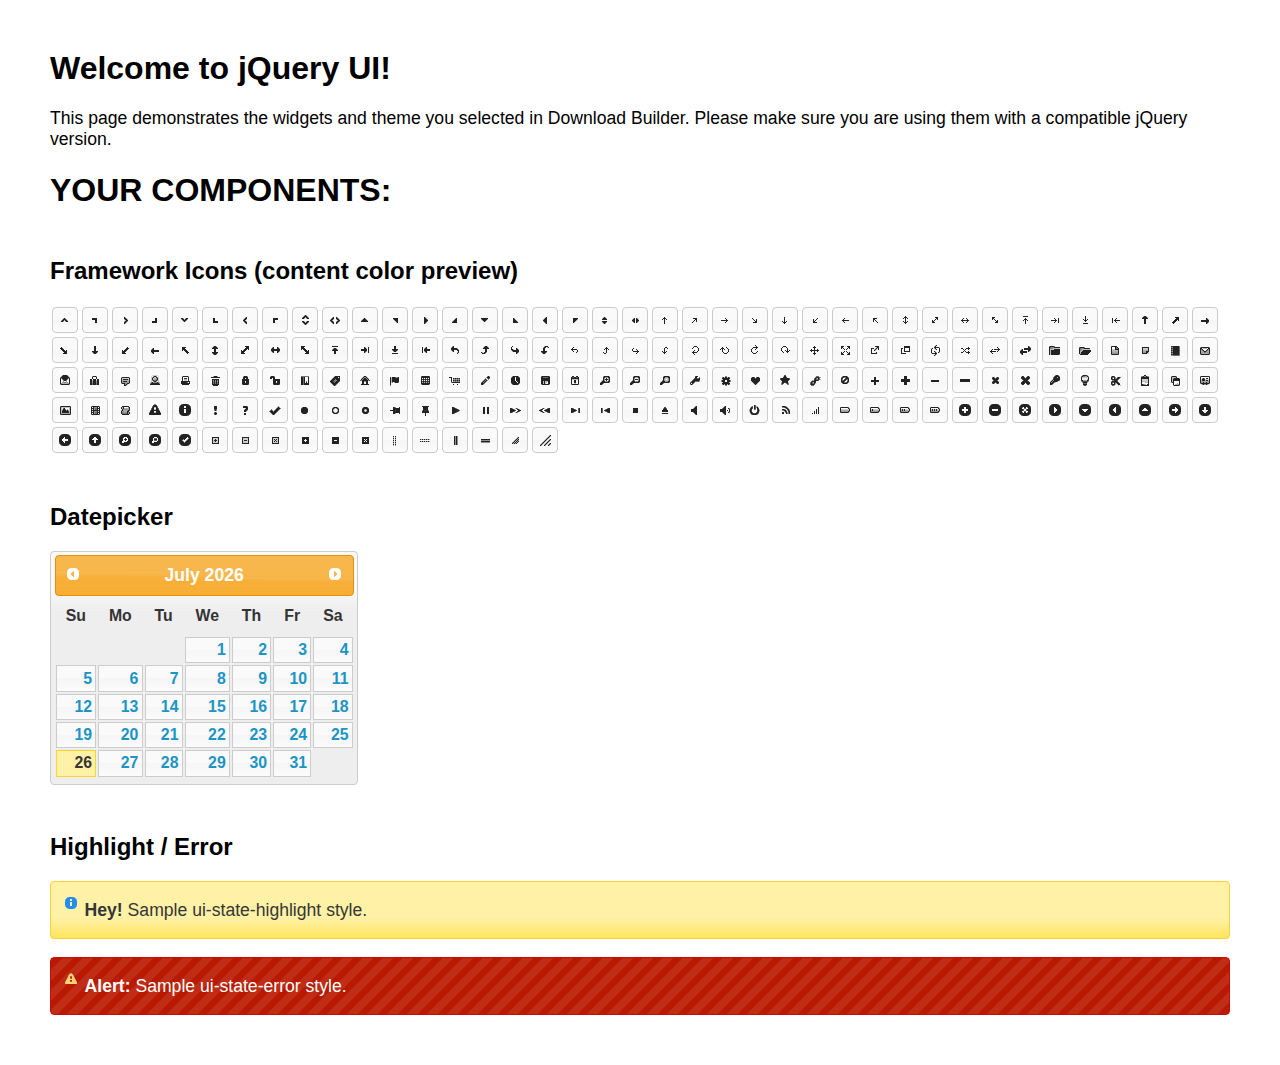
<file: boardproject/jquery-ui-1.13.3.custom/index.html>
<!doctype html>
<html lang="us">
<head>
	<meta charset="utf-8">
	<title>jQuery UI Example Page</title>
	<link href="jquery-ui.css" rel="stylesheet">
	<style>
	body{
		font-family: "Trebuchet MS", sans-serif;
		margin: 50px;
	}
	.demoHeaders {
		margin-top: 2em;
	}
	#dialog-link {
		padding: .4em 1em .4em 20px;
		text-decoration: none;
		position: relative;
	}
	#dialog-link span.ui-icon {
		margin: 0 5px 0 0;
		position: absolute;
		left: .2em;
		top: 50%;
		margin-top: -8px;
	}
	#icons {
		margin: 0;
		padding: 0;
	}
	#icons li {
		margin: 2px;
		position: relative;
		padding: 4px 0;
		cursor: pointer;
		float: left;
		list-style: none;
	}
	#icons span.ui-icon {
		float: left;
		margin: 0 4px;
	}
	.fakewindowcontain .ui-widget-overlay {
		position: absolute;
	}
	select {
		width: 200px;
	}
	</style>
</head>
<body>

<h1>Welcome to jQuery UI!</h1>

<div class="ui-widget">
	<p>This page demonstrates the widgets and theme you selected in Download Builder. Please make sure you are using them with a compatible jQuery version.</p>
</div>

<h1>YOUR COMPONENTS:</h1>









<h2 class="demoHeaders">Framework Icons (content color preview)</h2>
<ul id="icons" class="ui-widget ui-helper-clearfix">
	<li class="ui-state-default ui-corner-all" title=".ui-icon-caret-1-n"><span class="ui-icon ui-icon-caret-1-n"></span></li>
	<li class="ui-state-default ui-corner-all" title=".ui-icon-caret-1-ne"><span class="ui-icon ui-icon-caret-1-ne"></span></li>
	<li class="ui-state-default ui-corner-all" title=".ui-icon-caret-1-e"><span class="ui-icon ui-icon-caret-1-e"></span></li>
	<li class="ui-state-default ui-corner-all" title=".ui-icon-caret-1-se"><span class="ui-icon ui-icon-caret-1-se"></span></li>
	<li class="ui-state-default ui-corner-all" title=".ui-icon-caret-1-s"><span class="ui-icon ui-icon-caret-1-s"></span></li>
	<li class="ui-state-default ui-corner-all" title=".ui-icon-caret-1-sw"><span class="ui-icon ui-icon-caret-1-sw"></span></li>
	<li class="ui-state-default ui-corner-all" title=".ui-icon-caret-1-w"><span class="ui-icon ui-icon-caret-1-w"></span></li>
	<li class="ui-state-default ui-corner-all" title=".ui-icon-caret-1-nw"><span class="ui-icon ui-icon-caret-1-nw"></span></li>
	<li class="ui-state-default ui-corner-all" title=".ui-icon-caret-2-n-s"><span class="ui-icon ui-icon-caret-2-n-s"></span></li>
	<li class="ui-state-default ui-corner-all" title=".ui-icon-caret-2-e-w"><span class="ui-icon ui-icon-caret-2-e-w"></span></li>
	<li class="ui-state-default ui-corner-all" title=".ui-icon-triangle-1-n"><span class="ui-icon ui-icon-triangle-1-n"></span></li>
	<li class="ui-state-default ui-corner-all" title=".ui-icon-triangle-1-ne"><span class="ui-icon ui-icon-triangle-1-ne"></span></li>
	<li class="ui-state-default ui-corner-all" title=".ui-icon-triangle-1-e"><span class="ui-icon ui-icon-triangle-1-e"></span></li>
	<li class="ui-state-default ui-corner-all" title=".ui-icon-triangle-1-se"><span class="ui-icon ui-icon-triangle-1-se"></span></li>
	<li class="ui-state-default ui-corner-all" title=".ui-icon-triangle-1-s"><span class="ui-icon ui-icon-triangle-1-s"></span></li>
	<li class="ui-state-default ui-corner-all" title=".ui-icon-triangle-1-sw"><span class="ui-icon ui-icon-triangle-1-sw"></span></li>
	<li class="ui-state-default ui-corner-all" title=".ui-icon-triangle-1-w"><span class="ui-icon ui-icon-triangle-1-w"></span></li>
	<li class="ui-state-default ui-corner-all" title=".ui-icon-triangle-1-nw"><span class="ui-icon ui-icon-triangle-1-nw"></span></li>
	<li class="ui-state-default ui-corner-all" title=".ui-icon-triangle-2-n-s"><span class="ui-icon ui-icon-triangle-2-n-s"></span></li>
	<li class="ui-state-default ui-corner-all" title=".ui-icon-triangle-2-e-w"><span class="ui-icon ui-icon-triangle-2-e-w"></span></li>
	<li class="ui-state-default ui-corner-all" title=".ui-icon-arrow-1-n"><span class="ui-icon ui-icon-arrow-1-n"></span></li>
	<li class="ui-state-default ui-corner-all" title=".ui-icon-arrow-1-ne"><span class="ui-icon ui-icon-arrow-1-ne"></span></li>
	<li class="ui-state-default ui-corner-all" title=".ui-icon-arrow-1-e"><span class="ui-icon ui-icon-arrow-1-e"></span></li>
	<li class="ui-state-default ui-corner-all" title=".ui-icon-arrow-1-se"><span class="ui-icon ui-icon-arrow-1-se"></span></li>
	<li class="ui-state-default ui-corner-all" title=".ui-icon-arrow-1-s"><span class="ui-icon ui-icon-arrow-1-s"></span></li>
	<li class="ui-state-default ui-corner-all" title=".ui-icon-arrow-1-sw"><span class="ui-icon ui-icon-arrow-1-sw"></span></li>
	<li class="ui-state-default ui-corner-all" title=".ui-icon-arrow-1-w"><span class="ui-icon ui-icon-arrow-1-w"></span></li>
	<li class="ui-state-default ui-corner-all" title=".ui-icon-arrow-1-nw"><span class="ui-icon ui-icon-arrow-1-nw"></span></li>
	<li class="ui-state-default ui-corner-all" title=".ui-icon-arrow-2-n-s"><span class="ui-icon ui-icon-arrow-2-n-s"></span></li>
	<li class="ui-state-default ui-corner-all" title=".ui-icon-arrow-2-ne-sw"><span class="ui-icon ui-icon-arrow-2-ne-sw"></span></li>
	<li class="ui-state-default ui-corner-all" title=".ui-icon-arrow-2-e-w"><span class="ui-icon ui-icon-arrow-2-e-w"></span></li>
	<li class="ui-state-default ui-corner-all" title=".ui-icon-arrow-2-se-nw"><span class="ui-icon ui-icon-arrow-2-se-nw"></span></li>
	<li class="ui-state-default ui-corner-all" title=".ui-icon-arrowstop-1-n"><span class="ui-icon ui-icon-arrowstop-1-n"></span></li>
	<li class="ui-state-default ui-corner-all" title=".ui-icon-arrowstop-1-e"><span class="ui-icon ui-icon-arrowstop-1-e"></span></li>
	<li class="ui-state-default ui-corner-all" title=".ui-icon-arrowstop-1-s"><span class="ui-icon ui-icon-arrowstop-1-s"></span></li>
	<li class="ui-state-default ui-corner-all" title=".ui-icon-arrowstop-1-w"><span class="ui-icon ui-icon-arrowstop-1-w"></span></li>
	<li class="ui-state-default ui-corner-all" title=".ui-icon-arrowthick-1-n"><span class="ui-icon ui-icon-arrowthick-1-n"></span></li>
	<li class="ui-state-default ui-corner-all" title=".ui-icon-arrowthick-1-ne"><span class="ui-icon ui-icon-arrowthick-1-ne"></span></li>
	<li class="ui-state-default ui-corner-all" title=".ui-icon-arrowthick-1-e"><span class="ui-icon ui-icon-arrowthick-1-e"></span></li>
	<li class="ui-state-default ui-corner-all" title=".ui-icon-arrowthick-1-se"><span class="ui-icon ui-icon-arrowthick-1-se"></span></li>
	<li class="ui-state-default ui-corner-all" title=".ui-icon-arrowthick-1-s"><span class="ui-icon ui-icon-arrowthick-1-s"></span></li>
	<li class="ui-state-default ui-corner-all" title=".ui-icon-arrowthick-1-sw"><span class="ui-icon ui-icon-arrowthick-1-sw"></span></li>
	<li class="ui-state-default ui-corner-all" title=".ui-icon-arrowthick-1-w"><span class="ui-icon ui-icon-arrowthick-1-w"></span></li>
	<li class="ui-state-default ui-corner-all" title=".ui-icon-arrowthick-1-nw"><span class="ui-icon ui-icon-arrowthick-1-nw"></span></li>
	<li class="ui-state-default ui-corner-all" title=".ui-icon-arrowthick-2-n-s"><span class="ui-icon ui-icon-arrowthick-2-n-s"></span></li>
	<li class="ui-state-default ui-corner-all" title=".ui-icon-arrowthick-2-ne-sw"><span class="ui-icon ui-icon-arrowthick-2-ne-sw"></span></li>
	<li class="ui-state-default ui-corner-all" title=".ui-icon-arrowthick-2-e-w"><span class="ui-icon ui-icon-arrowthick-2-e-w"></span></li>
	<li class="ui-state-default ui-corner-all" title=".ui-icon-arrowthick-2-se-nw"><span class="ui-icon ui-icon-arrowthick-2-se-nw"></span></li>
	<li class="ui-state-default ui-corner-all" title=".ui-icon-arrowthickstop-1-n"><span class="ui-icon ui-icon-arrowthickstop-1-n"></span></li>
	<li class="ui-state-default ui-corner-all" title=".ui-icon-arrowthickstop-1-e"><span class="ui-icon ui-icon-arrowthickstop-1-e"></span></li>
	<li class="ui-state-default ui-corner-all" title=".ui-icon-arrowthickstop-1-s"><span class="ui-icon ui-icon-arrowthickstop-1-s"></span></li>
	<li class="ui-state-default ui-corner-all" title=".ui-icon-arrowthickstop-1-w"><span class="ui-icon ui-icon-arrowthickstop-1-w"></span></li>
	<li class="ui-state-default ui-corner-all" title=".ui-icon-arrowreturnthick-1-w"><span class="ui-icon ui-icon-arrowreturnthick-1-w"></span></li>
	<li class="ui-state-default ui-corner-all" title=".ui-icon-arrowreturnthick-1-n"><span class="ui-icon ui-icon-arrowreturnthick-1-n"></span></li>
	<li class="ui-state-default ui-corner-all" title=".ui-icon-arrowreturnthick-1-e"><span class="ui-icon ui-icon-arrowreturnthick-1-e"></span></li>
	<li class="ui-state-default ui-corner-all" title=".ui-icon-arrowreturnthick-1-s"><span class="ui-icon ui-icon-arrowreturnthick-1-s"></span></li>
	<li class="ui-state-default ui-corner-all" title=".ui-icon-arrowreturn-1-w"><span class="ui-icon ui-icon-arrowreturn-1-w"></span></li>
	<li class="ui-state-default ui-corner-all" title=".ui-icon-arrowreturn-1-n"><span class="ui-icon ui-icon-arrowreturn-1-n"></span></li>
	<li class="ui-state-default ui-corner-all" title=".ui-icon-arrowreturn-1-e"><span class="ui-icon ui-icon-arrowreturn-1-e"></span></li>
	<li class="ui-state-default ui-corner-all" title=".ui-icon-arrowreturn-1-s"><span class="ui-icon ui-icon-arrowreturn-1-s"></span></li>
	<li class="ui-state-default ui-corner-all" title=".ui-icon-arrowrefresh-1-w"><span class="ui-icon ui-icon-arrowrefresh-1-w"></span></li>
	<li class="ui-state-default ui-corner-all" title=".ui-icon-arrowrefresh-1-n"><span class="ui-icon ui-icon-arrowrefresh-1-n"></span></li>
	<li class="ui-state-default ui-corner-all" title=".ui-icon-arrowrefresh-1-e"><span class="ui-icon ui-icon-arrowrefresh-1-e"></span></li>
	<li class="ui-state-default ui-corner-all" title=".ui-icon-arrowrefresh-1-s"><span class="ui-icon ui-icon-arrowrefresh-1-s"></span></li>
	<li class="ui-state-default ui-corner-all" title=".ui-icon-arrow-4"><span class="ui-icon ui-icon-arrow-4"></span></li>
	<li class="ui-state-default ui-corner-all" title=".ui-icon-arrow-4-diag"><span class="ui-icon ui-icon-arrow-4-diag"></span></li>
	<li class="ui-state-default ui-corner-all" title=".ui-icon-extlink"><span class="ui-icon ui-icon-extlink"></span></li>
	<li class="ui-state-default ui-corner-all" title=".ui-icon-newwin"><span class="ui-icon ui-icon-newwin"></span></li>
	<li class="ui-state-default ui-corner-all" title=".ui-icon-refresh"><span class="ui-icon ui-icon-refresh"></span></li>
	<li class="ui-state-default ui-corner-all" title=".ui-icon-shuffle"><span class="ui-icon ui-icon-shuffle"></span></li>
	<li class="ui-state-default ui-corner-all" title=".ui-icon-transfer-e-w"><span class="ui-icon ui-icon-transfer-e-w"></span></li>
	<li class="ui-state-default ui-corner-all" title=".ui-icon-transferthick-e-w"><span class="ui-icon ui-icon-transferthick-e-w"></span></li>
	<li class="ui-state-default ui-corner-all" title=".ui-icon-folder-collapsed"><span class="ui-icon ui-icon-folder-collapsed"></span></li>
	<li class="ui-state-default ui-corner-all" title=".ui-icon-folder-open"><span class="ui-icon ui-icon-folder-open"></span></li>
	<li class="ui-state-default ui-corner-all" title=".ui-icon-document"><span class="ui-icon ui-icon-document"></span></li>
	<li class="ui-state-default ui-corner-all" title=".ui-icon-document-b"><span class="ui-icon ui-icon-document-b"></span></li>
	<li class="ui-state-default ui-corner-all" title=".ui-icon-note"><span class="ui-icon ui-icon-note"></span></li>
	<li class="ui-state-default ui-corner-all" title=".ui-icon-mail-closed"><span class="ui-icon ui-icon-mail-closed"></span></li>
	<li class="ui-state-default ui-corner-all" title=".ui-icon-mail-open"><span class="ui-icon ui-icon-mail-open"></span></li>
	<li class="ui-state-default ui-corner-all" title=".ui-icon-suitcase"><span class="ui-icon ui-icon-suitcase"></span></li>
	<li class="ui-state-default ui-corner-all" title=".ui-icon-comment"><span class="ui-icon ui-icon-comment"></span></li>
	<li class="ui-state-default ui-corner-all" title=".ui-icon-person"><span class="ui-icon ui-icon-person"></span></li>
	<li class="ui-state-default ui-corner-all" title=".ui-icon-print"><span class="ui-icon ui-icon-print"></span></li>
	<li class="ui-state-default ui-corner-all" title=".ui-icon-trash"><span class="ui-icon ui-icon-trash"></span></li>
	<li class="ui-state-default ui-corner-all" title=".ui-icon-locked"><span class="ui-icon ui-icon-locked"></span></li>
	<li class="ui-state-default ui-corner-all" title=".ui-icon-unlocked"><span class="ui-icon ui-icon-unlocked"></span></li>
	<li class="ui-state-default ui-corner-all" title=".ui-icon-bookmark"><span class="ui-icon ui-icon-bookmark"></span></li>
	<li class="ui-state-default ui-corner-all" title=".ui-icon-tag"><span class="ui-icon ui-icon-tag"></span></li>
	<li class="ui-state-default ui-corner-all" title=".ui-icon-home"><span class="ui-icon ui-icon-home"></span></li>
	<li class="ui-state-default ui-corner-all" title=".ui-icon-flag"><span class="ui-icon ui-icon-flag"></span></li>
	<li class="ui-state-default ui-corner-all" title=".ui-icon-calculator"><span class="ui-icon ui-icon-calculator"></span></li>
	<li class="ui-state-default ui-corner-all" title=".ui-icon-cart"><span class="ui-icon ui-icon-cart"></span></li>
	<li class="ui-state-default ui-corner-all" title=".ui-icon-pencil"><span class="ui-icon ui-icon-pencil"></span></li>
	<li class="ui-state-default ui-corner-all" title=".ui-icon-clock"><span class="ui-icon ui-icon-clock"></span></li>
	<li class="ui-state-default ui-corner-all" title=".ui-icon-disk"><span class="ui-icon ui-icon-disk"></span></li>
	<li class="ui-state-default ui-corner-all" title=".ui-icon-calendar"><span class="ui-icon ui-icon-calendar"></span></li>
	<li class="ui-state-default ui-corner-all" title=".ui-icon-zoomin"><span class="ui-icon ui-icon-zoomin"></span></li>
	<li class="ui-state-default ui-corner-all" title=".ui-icon-zoomout"><span class="ui-icon ui-icon-zoomout"></span></li>
	<li class="ui-state-default ui-corner-all" title=".ui-icon-search"><span class="ui-icon ui-icon-search"></span></li>
	<li class="ui-state-default ui-corner-all" title=".ui-icon-wrench"><span class="ui-icon ui-icon-wrench"></span></li>
	<li class="ui-state-default ui-corner-all" title=".ui-icon-gear"><span class="ui-icon ui-icon-gear"></span></li>
	<li class="ui-state-default ui-corner-all" title=".ui-icon-heart"><span class="ui-icon ui-icon-heart"></span></li>
	<li class="ui-state-default ui-corner-all" title=".ui-icon-star"><span class="ui-icon ui-icon-star"></span></li>
	<li class="ui-state-default ui-corner-all" title=".ui-icon-link"><span class="ui-icon ui-icon-link"></span></li>
	<li class="ui-state-default ui-corner-all" title=".ui-icon-cancel"><span class="ui-icon ui-icon-cancel"></span></li>
	<li class="ui-state-default ui-corner-all" title=".ui-icon-plus"><span class="ui-icon ui-icon-plus"></span></li>
	<li class="ui-state-default ui-corner-all" title=".ui-icon-plusthick"><span class="ui-icon ui-icon-plusthick"></span></li>
	<li class="ui-state-default ui-corner-all" title=".ui-icon-minus"><span class="ui-icon ui-icon-minus"></span></li>
	<li class="ui-state-default ui-corner-all" title=".ui-icon-minusthick"><span class="ui-icon ui-icon-minusthick"></span></li>
	<li class="ui-state-default ui-corner-all" title=".ui-icon-close"><span class="ui-icon ui-icon-close"></span></li>
	<li class="ui-state-default ui-corner-all" title=".ui-icon-closethick"><span class="ui-icon ui-icon-closethick"></span></li>
	<li class="ui-state-default ui-corner-all" title=".ui-icon-key"><span class="ui-icon ui-icon-key"></span></li>
	<li class="ui-state-default ui-corner-all" title=".ui-icon-lightbulb"><span class="ui-icon ui-icon-lightbulb"></span></li>
	<li class="ui-state-default ui-corner-all" title=".ui-icon-scissors"><span class="ui-icon ui-icon-scissors"></span></li>
	<li class="ui-state-default ui-corner-all" title=".ui-icon-clipboard"><span class="ui-icon ui-icon-clipboard"></span></li>
	<li class="ui-state-default ui-corner-all" title=".ui-icon-copy"><span class="ui-icon ui-icon-copy"></span></li>
	<li class="ui-state-default ui-corner-all" title=".ui-icon-contact"><span class="ui-icon ui-icon-contact"></span></li>
	<li class="ui-state-default ui-corner-all" title=".ui-icon-image"><span class="ui-icon ui-icon-image"></span></li>
	<li class="ui-state-default ui-corner-all" title=".ui-icon-video"><span class="ui-icon ui-icon-video"></span></li>
	<li class="ui-state-default ui-corner-all" title=".ui-icon-script"><span class="ui-icon ui-icon-script"></span></li>
	<li class="ui-state-default ui-corner-all" title=".ui-icon-alert"><span class="ui-icon ui-icon-alert"></span></li>
	<li class="ui-state-default ui-corner-all" title=".ui-icon-info"><span class="ui-icon ui-icon-info"></span></li>
	<li class="ui-state-default ui-corner-all" title=".ui-icon-notice"><span class="ui-icon ui-icon-notice"></span></li>
	<li class="ui-state-default ui-corner-all" title=".ui-icon-help"><span class="ui-icon ui-icon-help"></span></li>
	<li class="ui-state-default ui-corner-all" title=".ui-icon-check"><span class="ui-icon ui-icon-check"></span></li>
	<li class="ui-state-default ui-corner-all" title=".ui-icon-bullet"><span class="ui-icon ui-icon-bullet"></span></li>
	<li class="ui-state-default ui-corner-all" title=".ui-icon-radio-off"><span class="ui-icon ui-icon-radio-off"></span></li>
	<li class="ui-state-default ui-corner-all" title=".ui-icon-radio-on"><span class="ui-icon ui-icon-radio-on"></span></li>
	<li class="ui-state-default ui-corner-all" title=".ui-icon-pin-w"><span class="ui-icon ui-icon-pin-w"></span></li>
	<li class="ui-state-default ui-corner-all" title=".ui-icon-pin-s"><span class="ui-icon ui-icon-pin-s"></span></li>
	<li class="ui-state-default ui-corner-all" title=".ui-icon-play"><span class="ui-icon ui-icon-play"></span></li>
	<li class="ui-state-default ui-corner-all" title=".ui-icon-pause"><span class="ui-icon ui-icon-pause"></span></li>
	<li class="ui-state-default ui-corner-all" title=".ui-icon-seek-next"><span class="ui-icon ui-icon-seek-next"></span></li>
	<li class="ui-state-default ui-corner-all" title=".ui-icon-seek-prev"><span class="ui-icon ui-icon-seek-prev"></span></li>
	<li class="ui-state-default ui-corner-all" title=".ui-icon-seek-end"><span class="ui-icon ui-icon-seek-end"></span></li>
	<li class="ui-state-default ui-corner-all" title=".ui-icon-seek-first"><span class="ui-icon ui-icon-seek-first"></span></li>
	<li class="ui-state-default ui-corner-all" title=".ui-icon-stop"><span class="ui-icon ui-icon-stop"></span></li>
	<li class="ui-state-default ui-corner-all" title=".ui-icon-eject"><span class="ui-icon ui-icon-eject"></span></li>
	<li class="ui-state-default ui-corner-all" title=".ui-icon-volume-off"><span class="ui-icon ui-icon-volume-off"></span></li>
	<li class="ui-state-default ui-corner-all" title=".ui-icon-volume-on"><span class="ui-icon ui-icon-volume-on"></span></li>
	<li class="ui-state-default ui-corner-all" title=".ui-icon-power"><span class="ui-icon ui-icon-power"></span></li>
	<li class="ui-state-default ui-corner-all" title=".ui-icon-signal-diag"><span class="ui-icon ui-icon-signal-diag"></span></li>
	<li class="ui-state-default ui-corner-all" title=".ui-icon-signal"><span class="ui-icon ui-icon-signal"></span></li>
	<li class="ui-state-default ui-corner-all" title=".ui-icon-battery-0"><span class="ui-icon ui-icon-battery-0"></span></li>
	<li class="ui-state-default ui-corner-all" title=".ui-icon-battery-1"><span class="ui-icon ui-icon-battery-1"></span></li>
	<li class="ui-state-default ui-corner-all" title=".ui-icon-battery-2"><span class="ui-icon ui-icon-battery-2"></span></li>
	<li class="ui-state-default ui-corner-all" title=".ui-icon-battery-3"><span class="ui-icon ui-icon-battery-3"></span></li>
	<li class="ui-state-default ui-corner-all" title=".ui-icon-circle-plus"><span class="ui-icon ui-icon-circle-plus"></span></li>
	<li class="ui-state-default ui-corner-all" title=".ui-icon-circle-minus"><span class="ui-icon ui-icon-circle-minus"></span></li>
	<li class="ui-state-default ui-corner-all" title=".ui-icon-circle-close"><span class="ui-icon ui-icon-circle-close"></span></li>
	<li class="ui-state-default ui-corner-all" title=".ui-icon-circle-triangle-e"><span class="ui-icon ui-icon-circle-triangle-e"></span></li>
	<li class="ui-state-default ui-corner-all" title=".ui-icon-circle-triangle-s"><span class="ui-icon ui-icon-circle-triangle-s"></span></li>
	<li class="ui-state-default ui-corner-all" title=".ui-icon-circle-triangle-w"><span class="ui-icon ui-icon-circle-triangle-w"></span></li>
	<li class="ui-state-default ui-corner-all" title=".ui-icon-circle-triangle-n"><span class="ui-icon ui-icon-circle-triangle-n"></span></li>
	<li class="ui-state-default ui-corner-all" title=".ui-icon-circle-arrow-e"><span class="ui-icon ui-icon-circle-arrow-e"></span></li>
	<li class="ui-state-default ui-corner-all" title=".ui-icon-circle-arrow-s"><span class="ui-icon ui-icon-circle-arrow-s"></span></li>
	<li class="ui-state-default ui-corner-all" title=".ui-icon-circle-arrow-w"><span class="ui-icon ui-icon-circle-arrow-w"></span></li>
	<li class="ui-state-default ui-corner-all" title=".ui-icon-circle-arrow-n"><span class="ui-icon ui-icon-circle-arrow-n"></span></li>
	<li class="ui-state-default ui-corner-all" title=".ui-icon-circle-zoomin"><span class="ui-icon ui-icon-circle-zoomin"></span></li>
	<li class="ui-state-default ui-corner-all" title=".ui-icon-circle-zoomout"><span class="ui-icon ui-icon-circle-zoomout"></span></li>
	<li class="ui-state-default ui-corner-all" title=".ui-icon-circle-check"><span class="ui-icon ui-icon-circle-check"></span></li>
	<li class="ui-state-default ui-corner-all" title=".ui-icon-circlesmall-plus"><span class="ui-icon ui-icon-circlesmall-plus"></span></li>
	<li class="ui-state-default ui-corner-all" title=".ui-icon-circlesmall-minus"><span class="ui-icon ui-icon-circlesmall-minus"></span></li>
	<li class="ui-state-default ui-corner-all" title=".ui-icon-circlesmall-close"><span class="ui-icon ui-icon-circlesmall-close"></span></li>
	<li class="ui-state-default ui-corner-all" title=".ui-icon-squaresmall-plus"><span class="ui-icon ui-icon-squaresmall-plus"></span></li>
	<li class="ui-state-default ui-corner-all" title=".ui-icon-squaresmall-minus"><span class="ui-icon ui-icon-squaresmall-minus"></span></li>
	<li class="ui-state-default ui-corner-all" title=".ui-icon-squaresmall-close"><span class="ui-icon ui-icon-squaresmall-close"></span></li>
	<li class="ui-state-default ui-corner-all" title=".ui-icon-grip-dotted-vertical"><span class="ui-icon ui-icon-grip-dotted-vertical"></span></li>
	<li class="ui-state-default ui-corner-all" title=".ui-icon-grip-dotted-horizontal"><span class="ui-icon ui-icon-grip-dotted-horizontal"></span></li>
	<li class="ui-state-default ui-corner-all" title=".ui-icon-grip-solid-vertical"><span class="ui-icon ui-icon-grip-solid-vertical"></span></li>
	<li class="ui-state-default ui-corner-all" title=".ui-icon-grip-solid-horizontal"><span class="ui-icon ui-icon-grip-solid-horizontal"></span></li>
	<li class="ui-state-default ui-corner-all" title=".ui-icon-gripsmall-diagonal-se"><span class="ui-icon ui-icon-gripsmall-diagonal-se"></span></li>
	<li class="ui-state-default ui-corner-all" title=".ui-icon-grip-diagonal-se"><span class="ui-icon ui-icon-grip-diagonal-se"></span></li>
</ul>


<!-- Datepicker -->
<h2 class="demoHeaders">Datepicker</h2>
<div id="datepicker"></div>






<!-- Highlight / Error -->
<h2 class="demoHeaders">Highlight / Error</h2>
<div class="ui-widget">
	<div class="ui-state-highlight ui-corner-all" style="margin-top: 20px; padding: 0 .7em;">
		<p><span class="ui-icon ui-icon-info" style="float: left; margin-right: .3em;"></span>
		<strong>Hey!</strong> Sample ui-state-highlight style.</p>
	</div>
</div>
<br>
<div class="ui-widget">
	<div class="ui-state-error ui-corner-all" style="padding: 0 .7em;">
		<p><span class="ui-icon ui-icon-alert" style="float: left; margin-right: .3em;"></span>
		<strong>Alert:</strong> Sample ui-state-error style.</p>
	</div>
</div>

<script src="external/jquery/jquery.js"></script>
<script src="jquery-ui.js"></script>
<script>







$( "#datepicker" ).datepicker({
	inline: true
});







// Hover states on the static widgets
$( "#dialog-link, #icons li" ).hover(
	function() {
		$( this ).addClass( "ui-state-hover" );
	},
	function() {
		$( this ).removeClass( "ui-state-hover" );
	}
);
</script>
</body>
</html>
</file>
